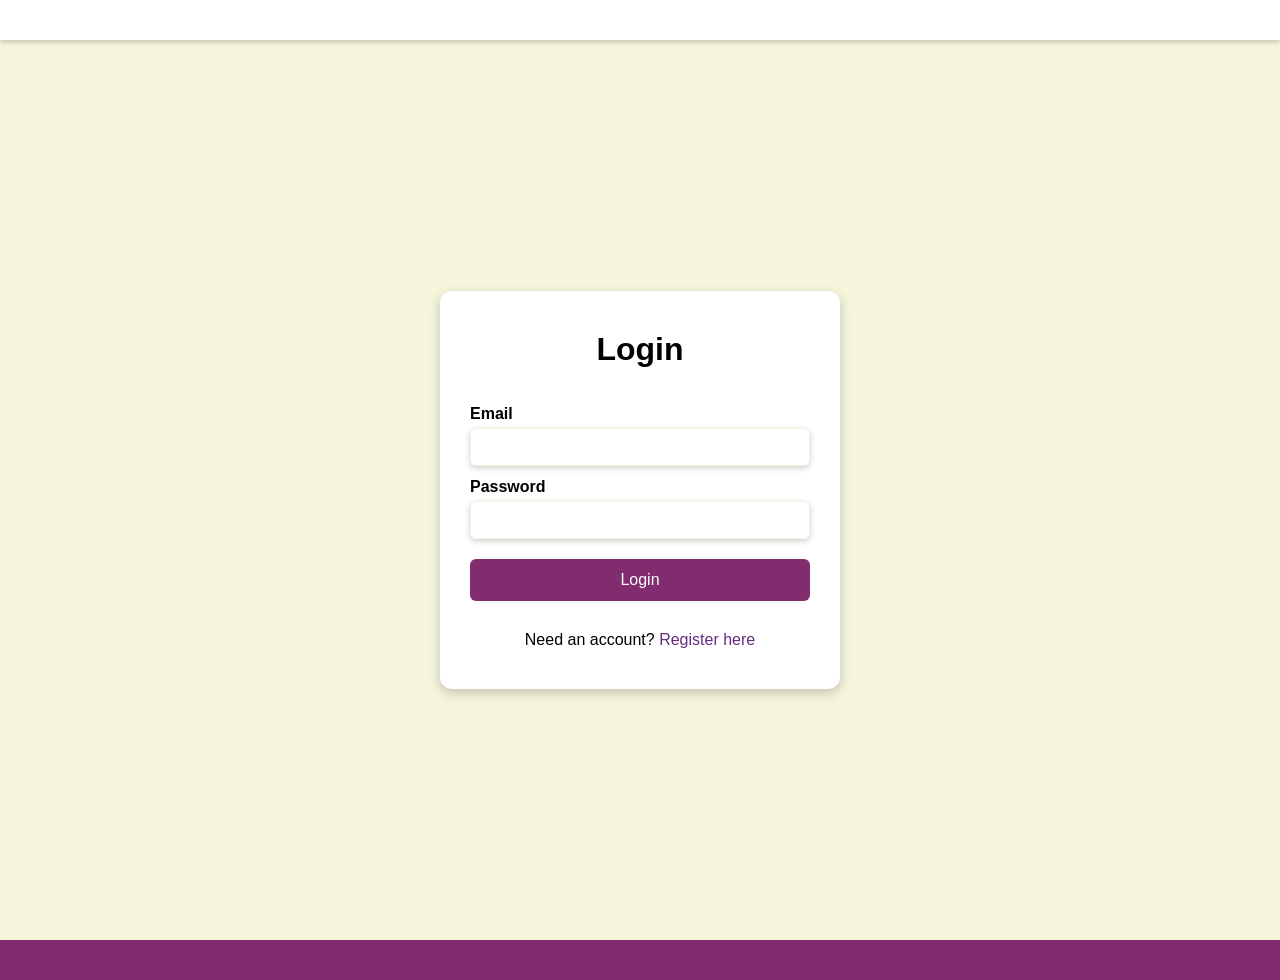
<file: html/cart.html>
<!DOCTYPE html>
<html lang="en">
<head>
    <meta charset="UTF-8">
    <meta name="viewport" content="width=device-width, initial-scale=1.0">
    <script src="https://ajax.googleapis.com/ajax/libs/jquery/3.7.1/jquery.min.js"></script>
    <script src="../js/cart.js"></script>
    <script src="../js/header.js"></script>
    <script src="../js/footer.js"></script>
    <link rel="stylesheet" href="../css/header.css">
    <link rel="stylesheet" href="../css/footer.css">
    <link rel="stylesheet" href="../css/cart.css">
    <title>Shopping Cart</title>
</head>

<body>
    <header id="header-container"></header>

    <div id="cart">
        <a href="plp.html" class="continueShopping">
            ← Continue Shopping
        </a>

        <h2>Shopping Cart</h2>

        <table id="itemList">
            <thead>
                <tr>
                    <th>Product</th>
                    <th>Price</th>
                    <th>Quantity</th>
                    <th>Total</th>
                    <th>Action</th>
                </tr>
            </thead>

            <tbody id="cartBody">

            </tbody>
        </table>

        <div id="cartFooter">
            <div class="total">
                Total: <span id="total">$0.00</span>
            </div>

            <button id="checkout" class="checkoutBtn">
                Proceed to Checkout
            </button>
        </div>

    </div>

    <footer id="footer-container"></footer>
</body>
</html>
</file>
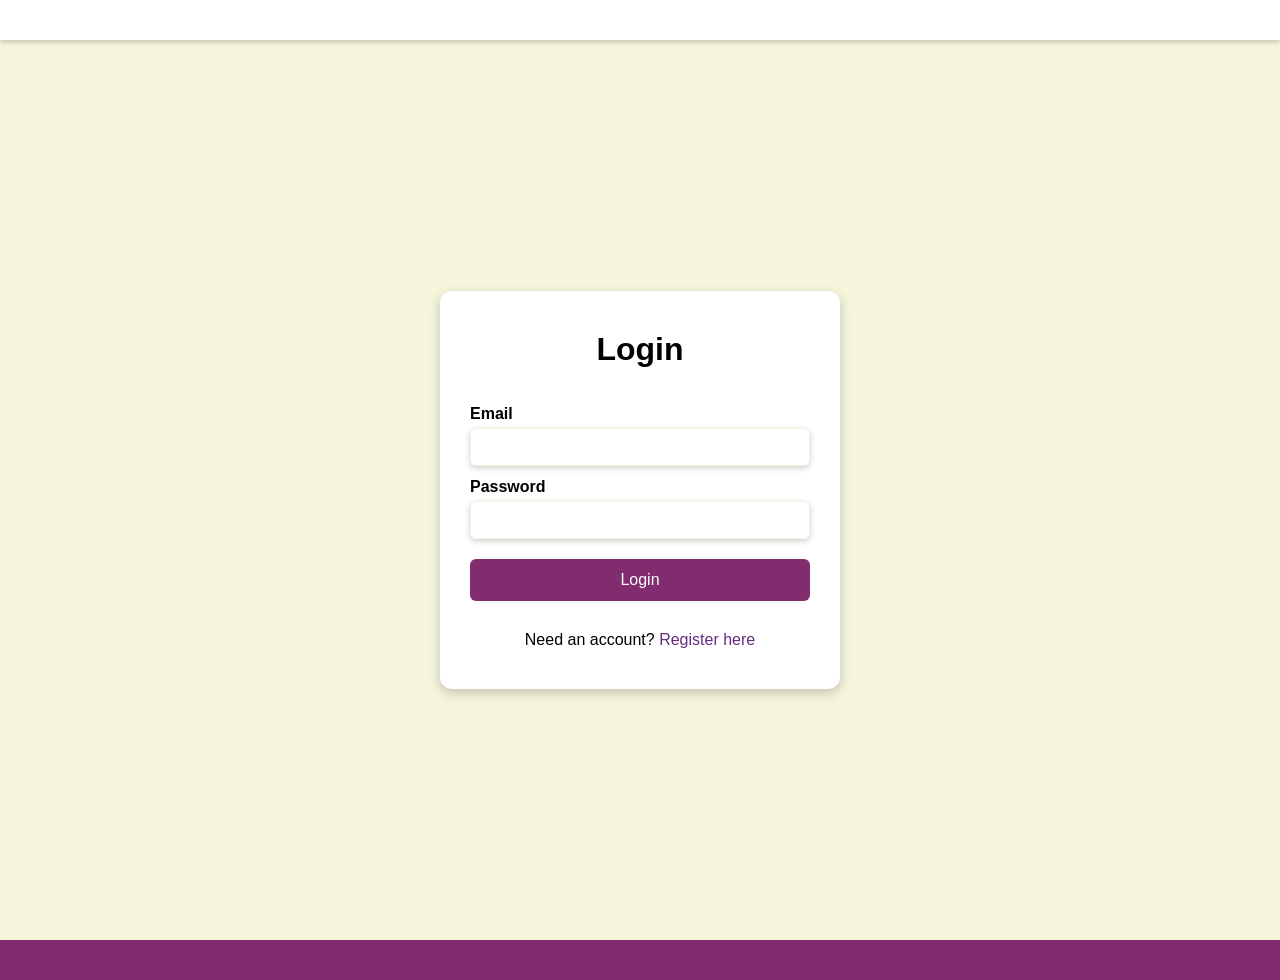
<file: html/checkout.html>
<!DOCTYPE html>
<html lang="en">
<head>
    <meta charset="UTF-8">
    <meta name="viewport" content="width=device-width, initial-scale=1.0">
    <script src="https://ajax.googleapis.com/ajax/libs/jquery/3.7.1/jquery.min.js"></script>
    <script src="../js/checkout.js"></script>
    <script src="../js/header.js"></script>
    <script src="../js/footer.js"></script>
    <link rel="stylesheet" href="../css/checkout.css">
    <link rel="stylesheet" href="../css/header.css">
    <link rel="stylesheet" href="../css/footer.css">
    <title>Checkout</title>
</head>
<body>
    <header id="header-container"></header>

    <div class="checkoutContainer">

        <h1>Checkout</h1>

        <div class="checkoutGrid">

            <div class="checkoutForm">

                <h2>Shipping Information</h2>

                <form>

                    <div class="nameRow">
                        <div class="inputGroup">
                            <label>First Name</label>
                            <input type="text" required id="firstName">
                            <small class="errorText" id="firstNameError"></small>
                        </div>

                        <div class="inputGroup">
                            <label>Last Name</label>
                            <input type="text" required id="lastName">
                            <small class="errorText" id="lastNameError"></small>
                        </div>
                    </div>
                    
                    <div class="inputGroup">
                        <label>Email Address</label>
                        <input type="email" required id="email">
                        <small class="errorText" id="emailError"></small>
                    </div>

                    <div class="inputGroup">
                        <label>Phone Number</label>
                        <input type="text" required id="phone">
                        <small class="errorText" id="phoneError"></small>
                    </div>

                    <div class="inputGroup">
                        <label>Address</label>
                        <input type="text" required id="address">
                        <small class="errorText" id="addressError"></small>
                    </div>

                    <div class="inputGroup">
                        <label>Delivery Options</label>

                        <select id="deliveryOption">
                            <option>Shipping</option>
                            <option>Pickup</option>
                        </select>
                    </div>

                </form>

            </div>

            <div class="orderSummary">

                <h2>Order Summary</h2>

                <div class="summaryList">

                </div>

                <button class="placeOrderBtn">
                    Place Order
                </button>

            </div>

        </div>

    </div>

    <footer id="footer-container"></footer>
</body>
</html>
</file>
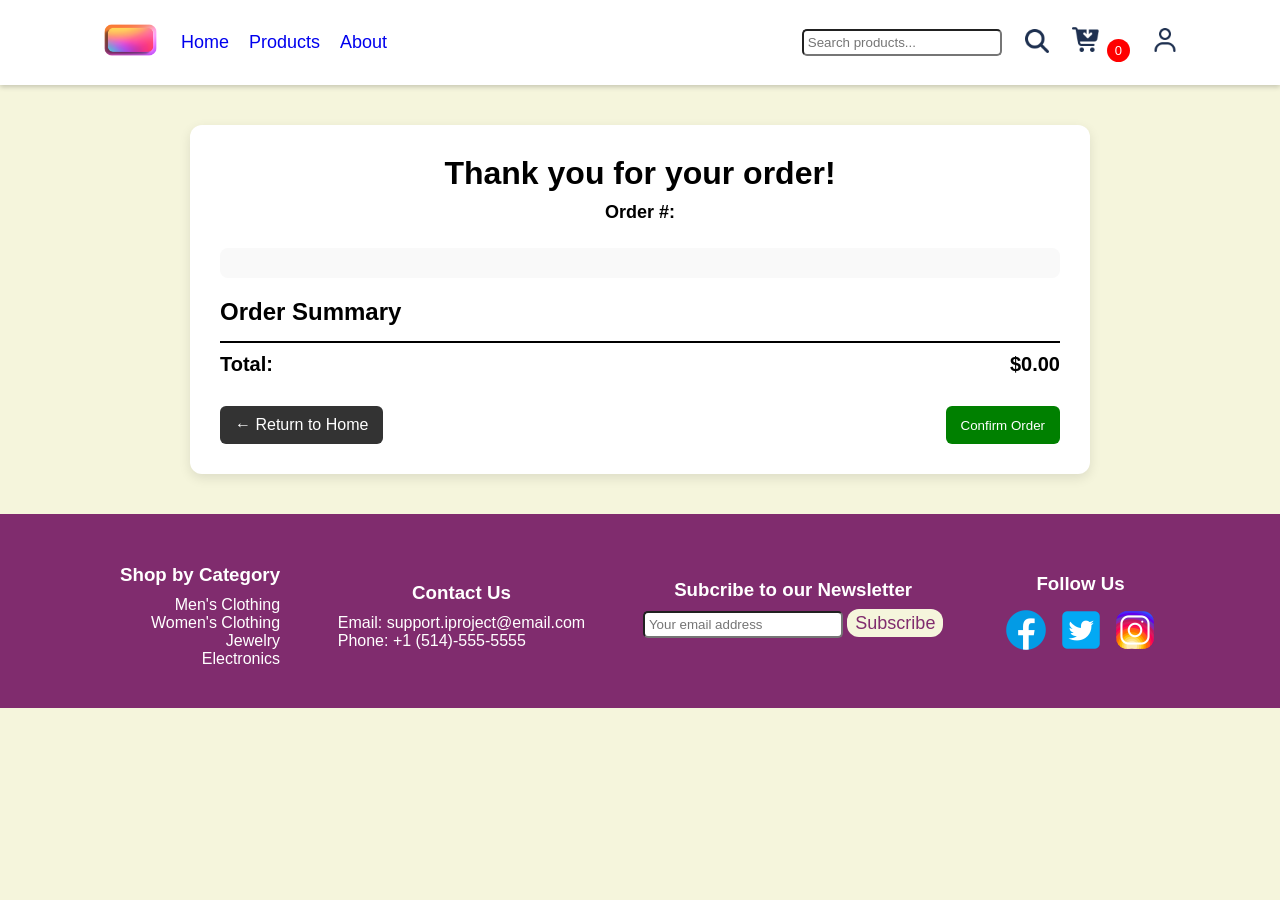
<file: html/confirmation.html>
<!DOCTYPE html>
<html lang="en">
<head>
    <meta charset="UTF-8">
    <meta name="viewport" content="width=device-width, initial-scale=1.0">
    <script src="https://ajax.googleapis.com/ajax/libs/jquery/3.7.1/jquery.min.js"></script>
    <script src="../js/confirmation.js"></script>
    <script src="../js/header.js"></script>
    <script src="../js/footer.js"></script>
    <link rel="stylesheet" href="../css/confirmation.css">
    <link rel="stylesheet" href="../css/header.css">
    <link rel="stylesheet" href="../css/footer.css">
    <title>Order Confirmation</title>
</head>

<body>
    <header id="header-container"></header>

    <div class="confirmationContainer">
        <h1>Thank you for your order!</h1>

        <div class="orderNumber">
           Order #: <span id="orderNum"></span>
        </div>

        <div class="customerBox" id="customerInfo"></div>
        
        <div class="orderSummary">
            <h2>Order Summary</h2>

            <div class="orderItems"></div>  

            <div class="orderTotal">
                Total: <span id="totalPaid">$0.00</span>
            </div>

        </div>

        <div class="actions">
           <a href="index.html" class="returnHome">
                ← Return to Home
            </a>

            <button id="confirmBtn">
                Confirm Order
            </button>
        </div>

    </div>

    <footer id="footer-container"></footer>
</body>
</html>
</file>
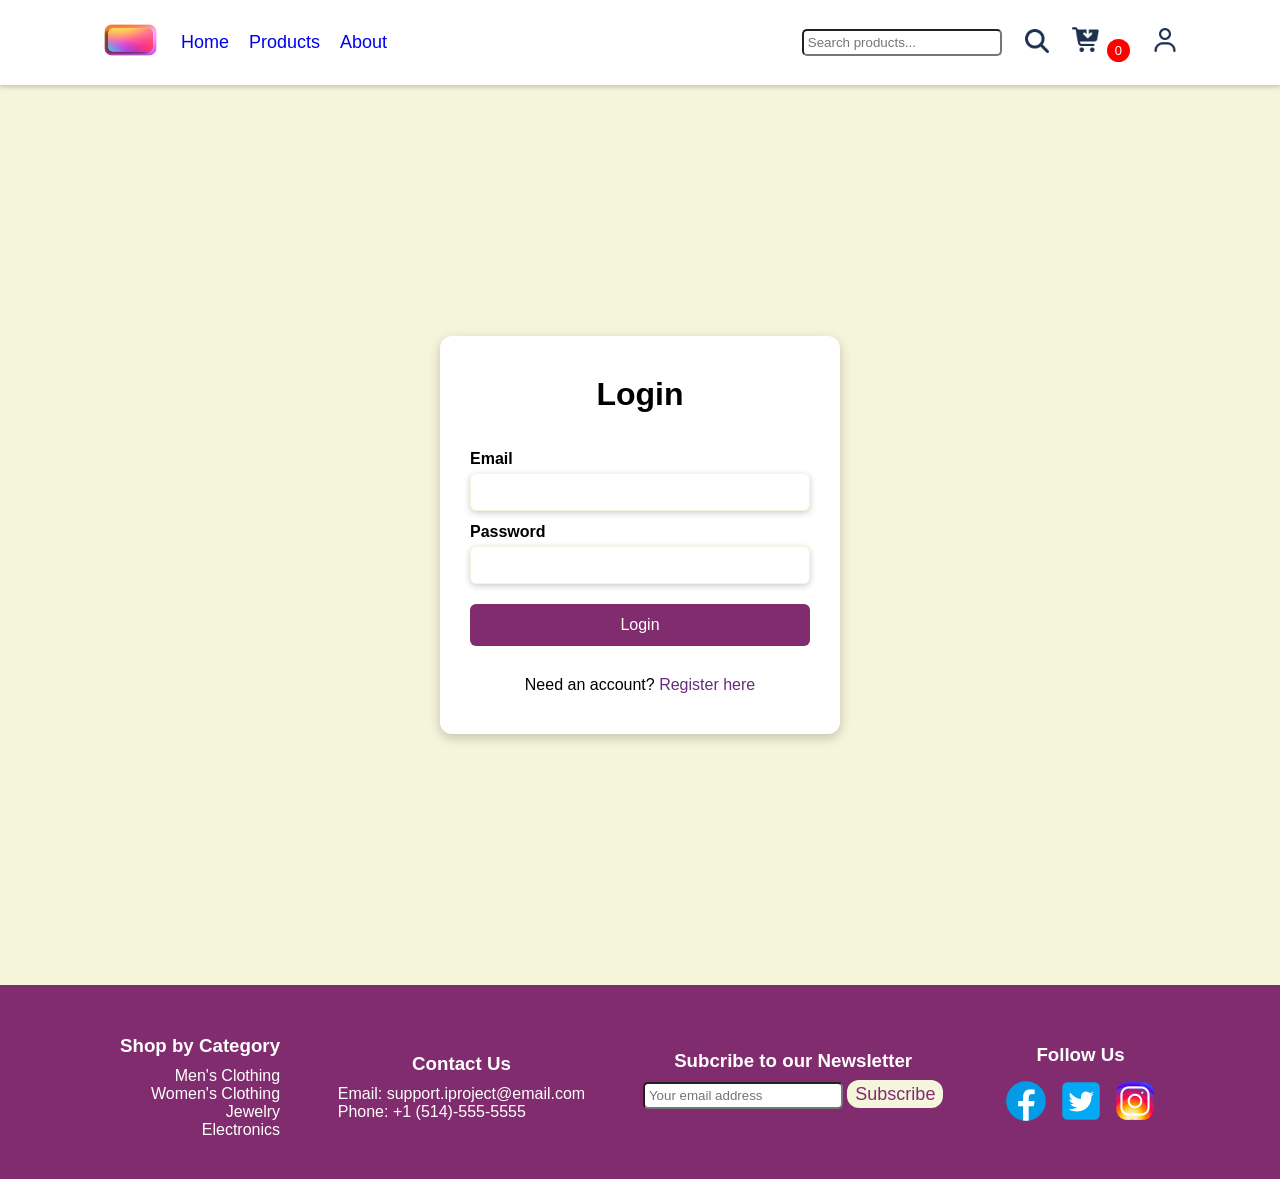
<file: html/login.html>
<!DOCTYPE html>
<html lang="en">

<head>
    <meta charset="UTF-8">
    <meta name="viewport" content="width=device-width, initial-scale=1.0">
    <title>Login Page</title>
    <link type="text/css" href="../css/header.css" rel="stylesheet">
    <link type="text/css" href="../css/footer.css" rel="stylesheet">
    <link type="text/css" href="../css/login.css" rel="stylesheet">
    <script src="https://code.jquery.com/jquery-3.7.1.min.js"></script>

    <script type="text/javascript" src="../js/login.js" defer></script>
    <script type="text/javascript" src="../js/header.js"></script>
    <script type="text/javascript" src="../js/footer.js"></script>
</head>

<body>
    <header id="header-container"></header>

    <main class="main-container">
        <div class="login-container">
            <h1>Login</h1>
            <form id="login-form">
                <label for="email">Email</label>
                <input type="email" id="email" name="email" required>

                <label for="password">Password</label>
                <input type="password" id="password" name="password" required>

                <button type="submit">Login</button>
            </form>
            <p id="login-message" class="error"></p>
            <p>
                Need an account? <a href="register.html">Register here</a>
            </p>
        </div>
    </main>

    <footer id="footer-container"></footer>
</body>

</html>
</file>
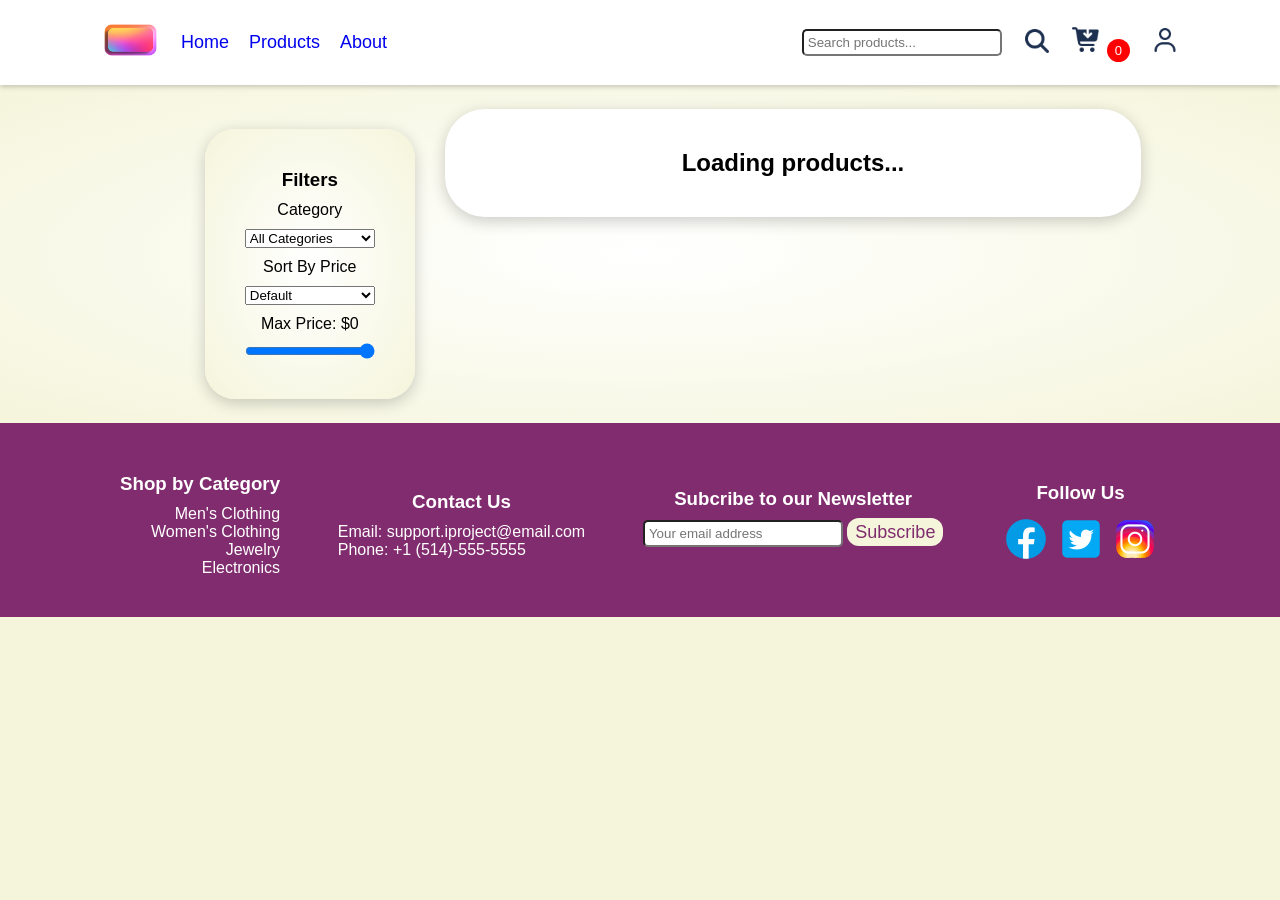
<file: html/plp.html>
<!DOCTYPE html>
<html lang="en">

<head>
  <meta charset="UTF-8">
  <meta name="viewport" content="width=device-width, initial-scale=1.0">
  <title>Product Listings Prage</title>
  <link type="text/css" href="../css/plp.css" rel="stylesheet">
  <link type="text/css" href="../css/header.css" rel="stylesheet">
  <link type="text/css" href="../css/footer.css" rel="stylesheet">
  <script src="https://code.jquery.com/jquery-3.7.1.min.js"></script>
  <script type="text/javascript" src="../js/plp.js" defer></script>
  <script type="text/javascript" src="../js/header.js"></script>
  <script type="text/javascript" src="../js/footer.js"></script>
</head>

<body>
  <header id="header-container"></header>

  <main class="main-container">
    <div class="product-container">
      <aside class="filter-group">
        <h3>Filters</h3>
        <label for="category-filter">Category</label>
        <select id="category-filter">
          <option>All Categories</option>
          <option>Men's Clothing</option>
          <option>Women's Clothing</option>
          <option>Jewelery</option>
          <option>Electronics</option>
        </select>

        <label for="price-sort">Sort By Price</label>
        <select id="price-sort">
          <option>Default</option>
          <option>Low-High</option>
          <option>High-Low</option>
        </select>

        <label id="price-range-label" for="price-range">
          Max Price: <span id="price-value">$0</span>
        </label>
        <input type="range" id="price-range" min="0" max="" value="1000">
      </aside>
      <div class="product-listings">
        <div id="product-list"></div>
      </div>
    </div>
  </main>

  <footer id="footer-container"></footer>
</body>

</html>
</file>
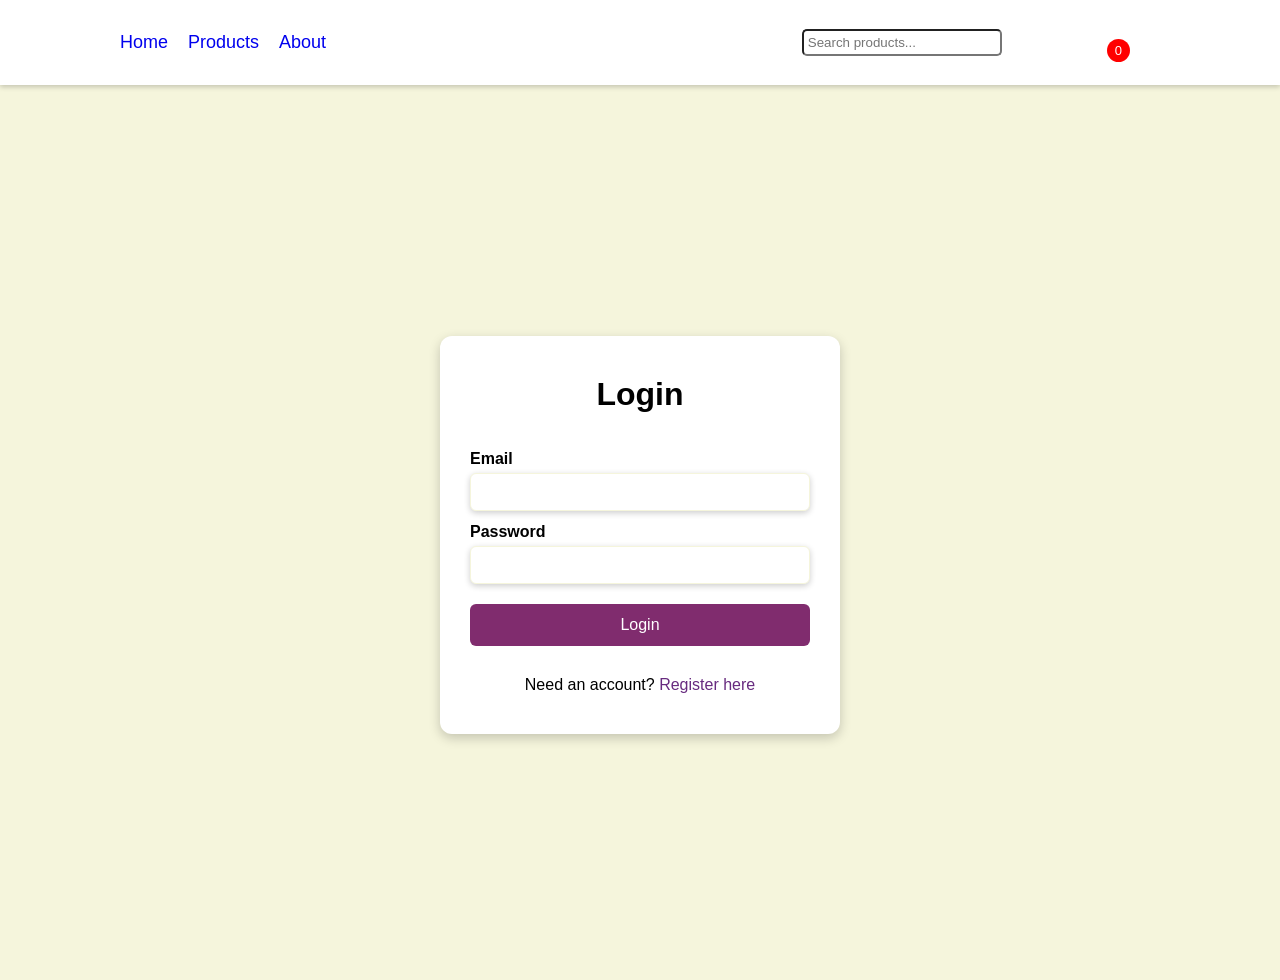
<file: html/profile.html>
<!DOCTYPE html>
<html lang="en">

<head>
    <meta charset="UTF-8">
    <meta name="viewport" content="width=device-width, initial-scale=1.0">
    <title>Profile</title>
    <link type="text/css" href="../css/header.css" rel="stylesheet">
    <link type="text/css" href="../css/footer.css" rel="stylesheet">
    <link type="text/css" href="../css/profile.css" rel="stylesheet">
    <script src="https://code.jquery.com/jquery-3.7.1.min.js"></script>
    <script type="text/javascript" src="../js/profile.js" defer></script>
    <script type="text/javascript" src="../js/header.js"></script>
    <script type="text/javascript" src="../js/footer.js"></script>
</head>

<body>
    <header id="header-container"></header>

    <main class="main-container">
        <section class="profile-container">
            <h1>Profile</h1>

            <div class="profile-summary">
                <p><strong>Name:</strong> <span id="display-name"></span></p>
                <p><strong>Email:</strong> <span id="display-email"></span></p>
                <p><strong>Phone:</strong> <span id="display-phone"></span></p>
                <p><strong>Address:</strong> <span id="display-address"></span></p>
            </div>

            <form id="profile-form">
                <label for="name">Name</label>
                <input type="text" id="name" name="name" required>

                <label for="email">Email</label>
                <input type="email" id="email" name="email" required>

                <label for="phone">Phone</label>
                <input type="tel" id="phone" name="phone" required>

                <label for="address">Address</label>
                <input type="text" id="address" name="address" required>

                <button type="submit">Save Changes</button>
            </form>

            <button type="button" id="logout-button">Logout</button>

            <p id="profile-message" class="success"></p>
        </section>
    </main>

    <footer id="footer-container"></footer>
</body>

</html>
</file>
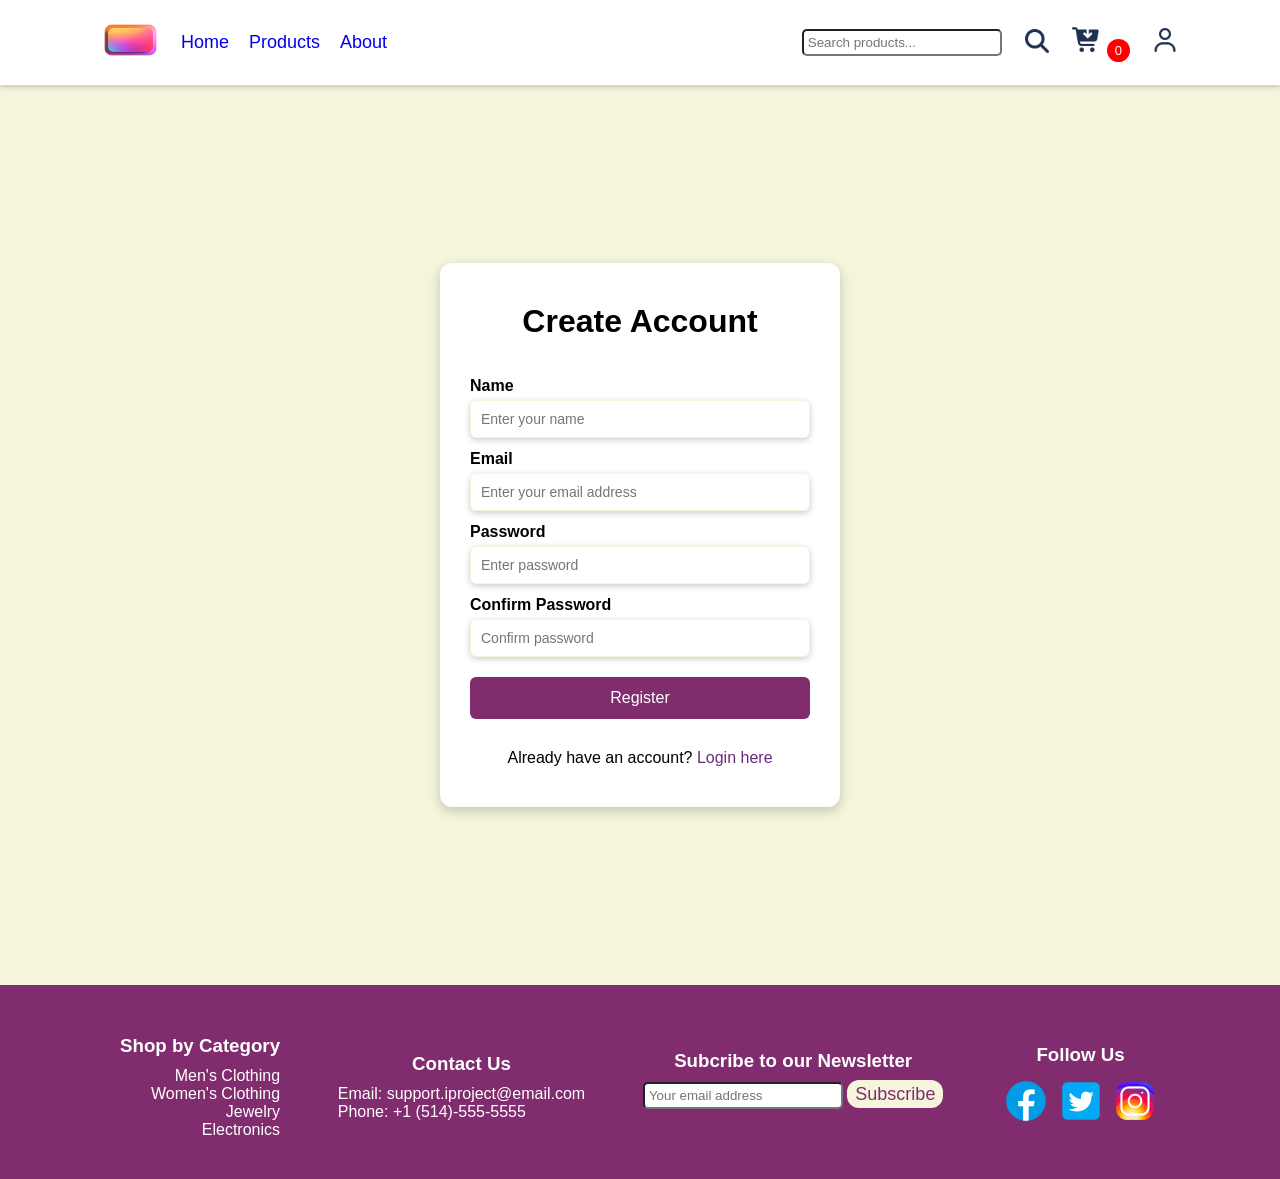
<file: html/register.html>
<!DOCTYPE html>
<html lang="en">

<head>
    <meta charset="utf-8">
    <meta name="viewport" content="width=device-width, initial-scale=1">
    <title></title>
    <link type="text/css" href="../css/header.css" rel="stylesheet">
    <link type="text/css" href="../css/footer.css" rel="stylesheet">
    <link type="text/css" href="../css/register.css" rel="stylesheet">
    <script src="https://code.jquery.com/jquery-3.7.1.min.js"></script>
    <script type="text/javascript" src="../js/register.js" defer></script>
    <script type="text/javascript" src="../js/header.js"></script>
    <script type="text/javascript" src="../js/footer.js"></script>
    
</head>

<body>
    <header id="header-container"></header>

    <main class="main-container">
        <div class="register-container">
            <h1>Create Account</h1>
            <form id="register-form">
                <label for="name" required>Name</label>
                <input type="text" id="name" name="name" placeholder="Enter your name" required>

                <label for="email" required>Email</label>
                <input type="email" id="email" name="email" placeholder="Enter your email address" required>

                <label for="password" required>Password</label>
                <input type="password" id="password" placeholder="Enter password" required>

                <label for="confirm-password">Confirm Password</label>
                <input type="password" id="confirm-password" name="confirm-password" placeholder="Confirm password" required>

                <button type="submit">Register</button>
            </form>
            <p id="register-message" class="error"></p>
            <p>
                Already have an account? <a href="login.html">Login here</a>
            </p>
        </div>
    </main>

    <footer id="footer-container"></footer>
</body>

</html>
</file>
<file: css/header.css>
* {
    margin: 0;
    padding: 0;
    box-sizing: border-box;
}

body {
    font-family: Arial, sans-serif;
    background: beige;
}

#header-container {
  display: flex;
  justify-content: space-between;
  align-items: center;
  box-shadow: 0 2px 5px rgba(0,0,0,0.2);
  margin: auto;
  padding: 20px 100px;
  background-color: white;
  position: sticky;
  top: 0;
  z-index: 10;

  font-size: large;
}

#header-logo {
  height: 40px;
  width: auto;
}

.header-left {
  display: flex;
  align-items: center;
  gap: 20px;
}

.header-left nav {
  flex: 1;
  text-align: right;
}

.header-left nav ul {
  display: flex;
  list-style: none;
  gap: 20px;
  margin: 0;
  padding: 0;
}

.header-left nav ul li {
  display: inline-block;
}

.header-right {
  display: flex;
  align-items: center;
  gap: 20px;
}

a {
  text-decoration: none;
}

.search-container {
  position: relative;
}

#search-dropdown {
    position: absolute;
    top: 100%;
    left: 0;
    width: relative;
    max-height: 300px;
    overflow-y: auto;
    overflow-x: hidden;
    background: white;
    border: 1px solid #ccc;
    z-index: 100;
    box-shadow: 0 2px 5px rgba(0,0,0,0.2);
    scrollbar-width: thin;
}

#search-input {
  position: relative;
  width: 200px;
  padding: 4px;
  border-radius: 5px;
}

#search-button {
  border: transparent;
  background: none;
}

.search-item {
    display: flex;
    align-items: center;
    gap: 10px;
    padding: 5px 10px;
    cursor: pointer;
    font-size: 12px;
}

.search-item:hover {
    background-color: beige;
    cursor: pointer;
}

.search-item-img {
    width: 40px;
    height: 40px;
    object-fit: contain;
}

.search-item-title {
    flex: 1;
    white-space: nowrap;
    overflow: hidden;
    text-overflow: ellipsis;
}

#cart-count {
  padding: 4px 8px;
  border-radius: 20px;
  background-color: red;
  color: white;
  font-size: small;
}

.icon-search {
  width: 30px;
  height: 30px;
}

.icon-cart {
  width: 30px;
  height: 30px;
}

.icon-account {
  width: 30px;
  height: 30px;
}
</file>
<file: css/footer.css>
#footer-container {
  display: flex;
  justify-content: space-evenly;
  align-items: center;

  background-color: #802c6e;
  color: white;
  
  margin: auto;
  padding: 20px 100px;
}

.footer-group {
  flex: 1 1 20%;
  display: inline-flex;
  justify-content: space-between;
  align-items: center;
  padding: 20px;
  gap: 40px;
}

footer h3 {
  list-style: none;
  padding: 10px 0;
  text-align: center;
  
}

footer ul li {
  list-style: none;
  text-align: right;
}

footer a {
  color: white;
  text-decoration: none;
}

footer ul li a:hover {
  text-decoration: underline;
}

.footer-content-3 > input {
  width: 200px;
  padding: 4px;
  border-radius: 5px;
}

.footer-content-4 a img:hover {
  transform: translateY(-5px);
}

.footer-content-3 p {
  padding: 8px;
  text-align: center;
}

#subscribe-button {
  background-color: beige;
  padding: 4px 8px;
  border-radius: 12px;

  color: #802c6e;
  font-size: large;
  cursor: pointer;
}

.success {
  color: green;
  font-size: large;
}

.error {
  color: red;
  font-size: large;
}
</file>
<file: css/cart.css>
body{
    margin: 0;
    background: radial-gradient(white, beige);
    box-sizing:border-box;
}

#cart{
    max-width:900px;
    background:white;
    border-radius:12px;
    padding:25px;
    box-shadow:0 4px 12px rgba(0,0,0,0.1);
    margin:40px auto;
}

h1{
    margin-bottom:20px;
    color:#333;
}

#itemList{
    width:100%;
    border-collapse:collapse;
}

#itemList th{
    background:#1f2937;
    color:white;
    padding:15px;
    text-align:left;
}

#itemList td{
    padding:15px;
    border-bottom:1px solid #ddd;
    vertical-align:middle;
}

.product{
    display:flex;
    align-items:center;
    gap:15px;
}

.product img{
    width:80px;
    height:80px;
    object-fit:cover;
    border-radius:8px;
}

.product-name{
    font-weight:bold;
    color:#222;
}

.price{
    color:#16a34a;
    font-weight:bold;
}

.quantity{
    width:60px;
    padding:6px;
    text-align:center;
}

.remove-btn{
    background:#ef4444;
    color:white;
    border:none;
    padding:8px 12px;
    border-radius:6px;
    cursor:pointer;
    transition:0.2s;
}

.remove-btn:hover{
    background:#dc2626;
}

#cartFooter{
    margin-top:25px;
    display:flex;
    justify-content:space-between;
    align-items:center;
}

.total{
    font-size:22px;
    font-weight:bold;
    color:#111827;
}

.checkoutBtn{
    background:#2563eb;
    color:white;
    border:none;
    padding:12px 22px;
    border-radius:8px;
    cursor:pointer;
    font-size:16px;
    transition:0.2s;
}

.checkoutBtn:hover{
    background:#1d4ed8;
}

.continueShopping{
    text-decoration:none;
    color:#2563eb;
    font-weight:bold;
    transition:0.2s;
}

.continueShopping:hover{
    color:#1d4ed8;
    text-decoration:underline;
}
</file>
<file: css/checkout.css>
body {
    margin: 0;
    background: radial-gradient(white, beige);
    color: #333;
}

.checkoutContainer {
    max-width: 1200px;
    margin: 40px auto;
    padding: 20px;
}

.checkoutContainer h1 {
    margin-bottom: 30px;
    font-size: 32px;
}

.checkoutGrid {
    display: grid;
    grid-template-columns: 2fr 1fr;
    gap: 25px;
    align-items: start;
}

/* LEFT SIDE */
.checkoutForm {
    background: white;
    padding: 30px;
    border-radius: 14px;
    box-shadow: 0 4px 12px rgba(0, 0, 0, 0.08);
}

.checkoutForm h2 {
    margin-top: 0;
    margin-bottom: 25px;
}

.nameRow {
    display: flex;
    gap: 20px;
}

.inputGroup{
    display: flex;
    flex-direction: column;
    margin-bottom: 20px;
    width: 100%;
}

.inputGroup label{
    margin-bottom: 8px;
    font-weight: 600;
}

.inputGroup input, select {
    padding: 14px;
    border: 1px solid #dcdcdc;
    border-radius: 10px;
    font-size: 15px;
    transition: 0.2s;
    outline: none;
}

.inputGroup input:focus, select:focus {
    border-color: #111;
}

/* ERROR STATE */
.error {
    border: 2px solid #e53935 !important;
    background: #fff5f5;
}

/* RIGHT SIDE */
.orderSummary {
    background: white;
    padding: 25px;
    border-radius: 14px;
    box-shadow: 0 4px 12px rgba(0, 0, 0, 0.08);
    position: sticky;
    top: 20px;
}

.orderSummary h2 {
    margin-top: 0;
    margin-bottom: 25px;
}

.summaryList {
    display: flex;
    flex-direction: column;
    gap: 18px;
}

.summaryItem {
    display: flex;
    justify-content: space-between;
    gap: 15px;
    padding-bottom: 18px;
    border-bottom: 1px solid #eee;
}

.summaryProduct {
    display: flex;
    gap: 14px;
}

.summaryProduct img {
    width: 80px;
    height: 100px;
    object-fit: cover;
    border-radius: 10px;
    background: #f2f2f2;
}

.summaryTitle {
    font-weight: bold;
    margin-bottom: 5px;
}

.summaryQty {
    margin-top: 8px;
    font-size: 14px;
    color: #666;
}

.summaryPrice {
    font-weight: bold;
    white-space: nowrap;
}

.summaryTotal {
    display: flex;
    justify-content: space-between;
    align-items: center;
    margin-top: 20px;
    padding-top: 20px;
    border-top: 2px solid #ddd;
    font-size: 20px;
    font-weight: bold;
}

.placeOrderBtn {
    width: 100%;
    margin-top: 25px;
    padding: 16px;
    border: none;
    border-radius: 12px;
    background: #111;
    color: white;
    font-size: 16px;
    font-weight: bold;
    cursor: pointer;
    transition: 0.2s;
}

.placeOrderbtn:hover {
    background: #333;
}

/* ERROR TEXT */
.error{
    border:2px solid red;
}

.errorText{
    color:red;
    font-size:13px;
    margin-top:5px;
    display:block;
}
</file>
<file: css/confirmation.css>
body{
    background: radial-gradient(white, beige);
    margin:0;
}

.confirmationContainer{
    max-width:900px;
    margin:40px auto;
    background:white;
    padding:30px;
    border-radius:12px;
    box-shadow:0 4px 12px rgba(0,0,0,0.1);
}

h1{
    text-align:center;
}

.orderNumber{
    text-align:center;
    margin:10px 0 25px;
    font-size:18px;
    font-weight:bold;
}

.customerBox{
    background:#f9f9f9;
    padding:15px;
    border-radius:8px;
    margin-bottom:20px;
}

.customerBox h3{
    margin-top:0;
}

.orderItem{
    display:flex;
    justify-content:space-between;
    align-items:center;

    padding:15px 0;
    border-bottom:1px solid #ddd;
}

.orderProduct{
    display:flex;
    gap:15px;
    align-items:center;
}

.orderTotal{
    margin-top:15px;
    font-size:20px;
    font-weight:bold;

    display:flex;
    justify-content:space-between;

    border-top:2px solid #000;
    padding-top:10px;
}

.actions{
    margin-top:30px;
    display:flex;
    justify-content:space-between;
}

.returnHome{
    padding:10px 15px;
    background:#333;
    color:white;
    text-decoration:none;
    border-radius:6px;
}

#confirmBtn{
    padding:10px 15px;
    background:green;
    color:white;
    border:none;
    border-radius:6px;
    cursor:pointer;
}
</file>
<file: css/login.css>
.main-container {
    min-height: 100vh;
    display: flex;
    justify-content: center;
    align-items: center;
    padding: 24px;
}

.login-container {
    width: 400px;
    max-width: 100%;
    padding: 40px 30px;
    background: white;
    border-radius: 12px;
    box-shadow: 0 4px 12px rgba(0, 0, 0, 0.2);
    display: flex;
    flex-direction: column;
}

.login-container h1 {
    text-align: center;
    margin-bottom: 25px;
}

#login-form {
    display: flex;
    flex-direction: column;
}

#login-form label {
    margin-top: 12px;
    margin-bottom: 5px;
    font-weight: bold;
}

#login-form input {
    padding: 10px;
    border: 1px solid beige;
    border-radius: 6px;
    box-shadow: 0 2px 6px rgba(0, 0, 0, 0.2);
    font-size: 14px;
}

#login-form button {
    margin-top: 20px;
    padding: 12px;
    border: none;
    border-radius: 6px;
    background: #802c6e;
    color: white;
    font-size: 16px;
    cursor: pointer;
    transition: 0.3s;
}

#login-form button:hover {
    background: #672b7f;
}

#login-message {
    margin-top: 15px;
    text-align: center;
}

.error {
    color: red;
}

.success {
    color: green;
}

.login-container p {
    margin-top: 15px;
    text-align: center;
}

.login-container a {
    color: #672b7f;
    text-decoration: none;
}

.login-container a:hover {
    text-decoration: underline;
}
</file>
<file: css/plp.css>
* {
    margin: 0;
    padding: 0;
    box-sizing: border-box;
}

.main-container {
    max-width: 100%;
    margin: auto;

    background: radial-gradient(white, beige);
    text-align: center;
    padding: 20px 0;
}

.main-container h1 {
    font-size: 50px;
    padding-bottom: 20px;
    box-shadow: 0 4px 4px rgba(0, 0, 0, 0.1);
}

.product-container {
    width: 100%;
    height: auto;
    max-height: 200%;
    padding: 4px 16%;

    display: flex;
    gap: 30px;
    align-items: flex-start;
}

.filter-group {
    flex: 0 0 20%;
    display: flex;
    flex-direction: column;
    gap: 10px;
    margin-top: 20px;
    padding: 40px;
    border-radius: 30px;
    box-shadow: 0px 4px 16px rgba(0, 0, 0, 0.2);
    background: radial-gradient(white, beige);

    position: sticky;
    top: 100px;
}

.product-listings {
    flex: 0 0 80%;
    max-height: 80vh;
    overflow-y: auto;
    scrollbar-width: none;
    border-radius: 40px;
    padding: 40px;
    background-color: white;
    box-shadow: 0px 4px 16px rgba(0, 0, 0, 0.2);
}

#product-list {
    display: flex;
    flex-direction: column;
    align-items: center;
    justify-content: center;
    gap: 20px;
}

.product-card {
    display: flex;
    width: 90%;
    background: radial-gradient(beige, white);
    padding: 40px;
    border-radius: 40px;

    box-shadow: 0 2px 10px rgba(0, 0, 0, 0.2);
    transition: transform 0.2s;
    justify-content: space-between;
}

.product-card img {
  width: 100%;
  height: 180px;
  object-fit: cover;
  border-radius: 8px;
}

.product-left {
    flex-basis: 40%;
}

.product-text {
    flex: 1;
    text-wrap: wrap;
    font-size: large;
}

.view-product-button, .add-to-cart-button {
    padding: 8px;
    border-radius: 16px;
    background-color: #802c6e;
    color: white;
}

.product-card:hover {
    transform: translateY(-5px);
}

.product-left img {
    width: 200px;
    height: 200px;
    object-fit: contain;
}
</file>
<file: css/profile.css>
* {
    margin: 0;
    padding: 0;
    box-sizing: border-box;
}

body {
    font-family: Arial, sans-serif;
    background: beige;
}

.main-container {
    min-height: 100vh;
    display: flex;
    justify-content: center;
    align-items: center;
    padding: 24px;
}

.profile-container {
    width: 500px;
    max-width: 100%;
    padding: 40px 30px;
    background: white;
    border-radius: 12px;
    box-shadow: 0 4px 12px rgba(0, 0, 0, 0.2);
}

.profile-container h1 {
    text-align: center;
    margin-bottom: 25px;
}

.profile-summary {
    padding: 18px;
    margin-bottom: 18px;
    border: 1px solid beige;
    border-radius: 8px;
    background: #fafafa;
}

.profile-summary p {
    margin-bottom: 8px;
}

.profile-summary p:last-child {
    margin-bottom: 0;
}

#profile-form {
    display: flex;
    flex-direction: column;
}

#profile-form label {
    margin-top: 12px;
    margin-bottom: 5px;
    font-weight: bold;
}

#profile-form input {
    padding: 10px;
    border: 1px solid beige;
    border-radius: 6px;
    box-shadow: 0 2px 6px rgba(0, 0, 0, 0.2);
    font-size: 14px;
}

#profile-form button {
    margin-top: 20px;
    padding: 12px;
    border: none;
    border-radius: 6px;
    background: #802c6e;
    color: white;
    font-size: 16px;
    cursor: pointer;
    transition: 0.3s;
}

#profile-form button:hover {
    background: #672b7f;
}

#logout-button {
    width: 100%;
    margin-top: 12px;
    padding: 12px;
    border: 1px solid #802c6e;
    border-radius: 6px;
    background: white;
    color: #802c6e;
    font-size: 16px;
    cursor: pointer;
    transition: 0.3s;
}

#logout-button:hover {
    background: #f6eef4;
}

#profile-message {
    margin-top: 15px;
    text-align: center;
}

.success {
    color: green;
}
</file>
<file: css/register.css>
* {
    margin: 0;
    padding: 0;
    box-sizing: border-box;
}

body {
    font-family: Arial, sans-serif;
    background: beige
}

.main-container {
    height: 100vh;
    display: flex;
    justify-content: center;
    align-items: center;
}

.register-container {
    width: 400px;
    padding: 40px 30px;
    background: white;
    border-radius: 12px;
    box-shadow: 0 4px 12px rgba(0, 0, 0, 0.2);

    display: flex;
    flex-direction: column;
}

.register-container h1 {
    text-align: center;
    margin-bottom: 25px;
}

#register-form {
    display: flex;
    flex-direction: column;
}

#register-form label {
    margin-top: 12px;
    margin-bottom: 5px;
    font-weight: bold;
}

#register-form input {
    padding: 10px;
    border: 1px solid beige;
    border-radius: 6px;
    box-shadow: 0 2px 6px rgba(0, 0, 0, 0.2);
    font-size: 14px;
}

#register-form button {
    margin-top: 20px;
    padding: 12px;
    border: none;
    border-radius: 6px;
    background: #802c6e;
    color: white;
    font-size: 16px;
    cursor: pointer;
    transition: 0.3s;
}

#register-form button:hover {
    background: #672b7f;
}

#register-message {
    margin-top: 15px;
    text-align: center;
}

.error {
    color: red;
}

.success {
    color: green;
}

.register-container p {
    margin-top: 15px;
    text-align: center;
}

.register-container a {
    color: #672b7f;
    text-decoration: none;
}

.register-container a:hover {
    text-decoration: underline;
}
</file>
